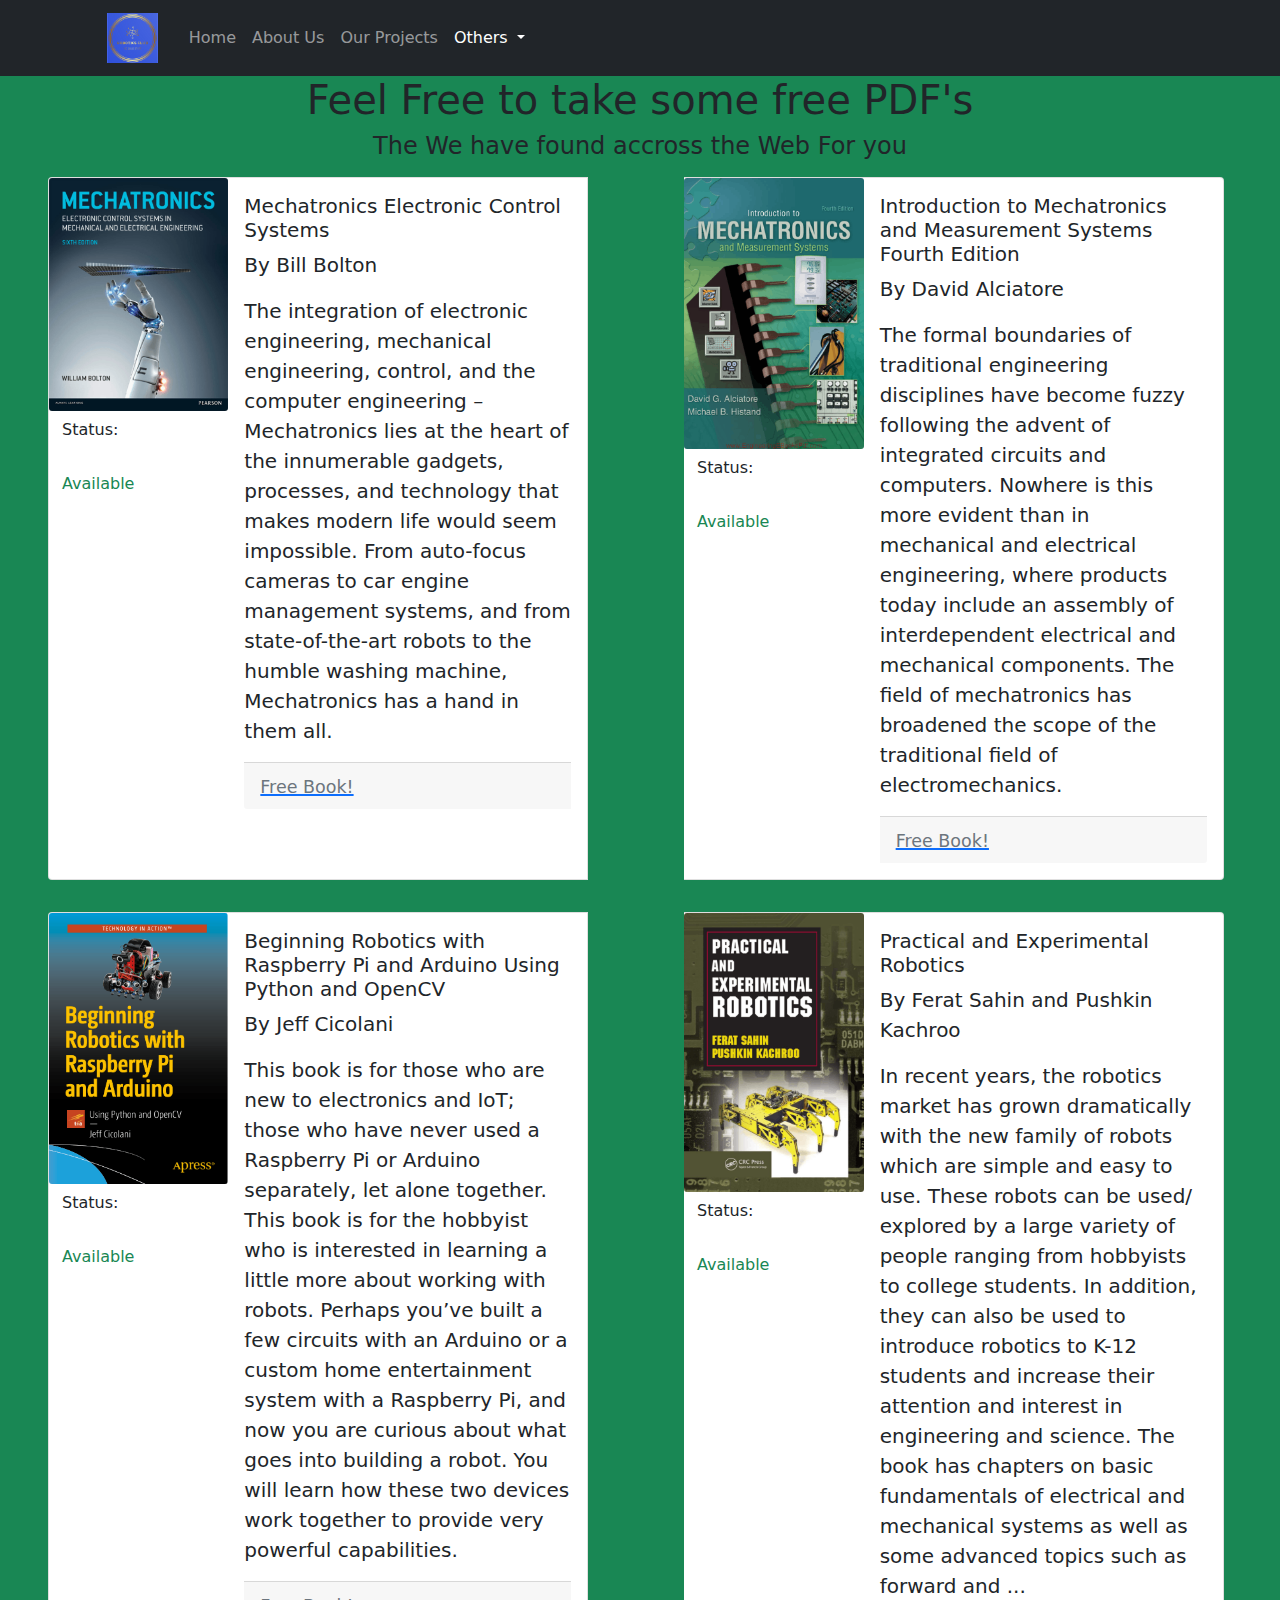
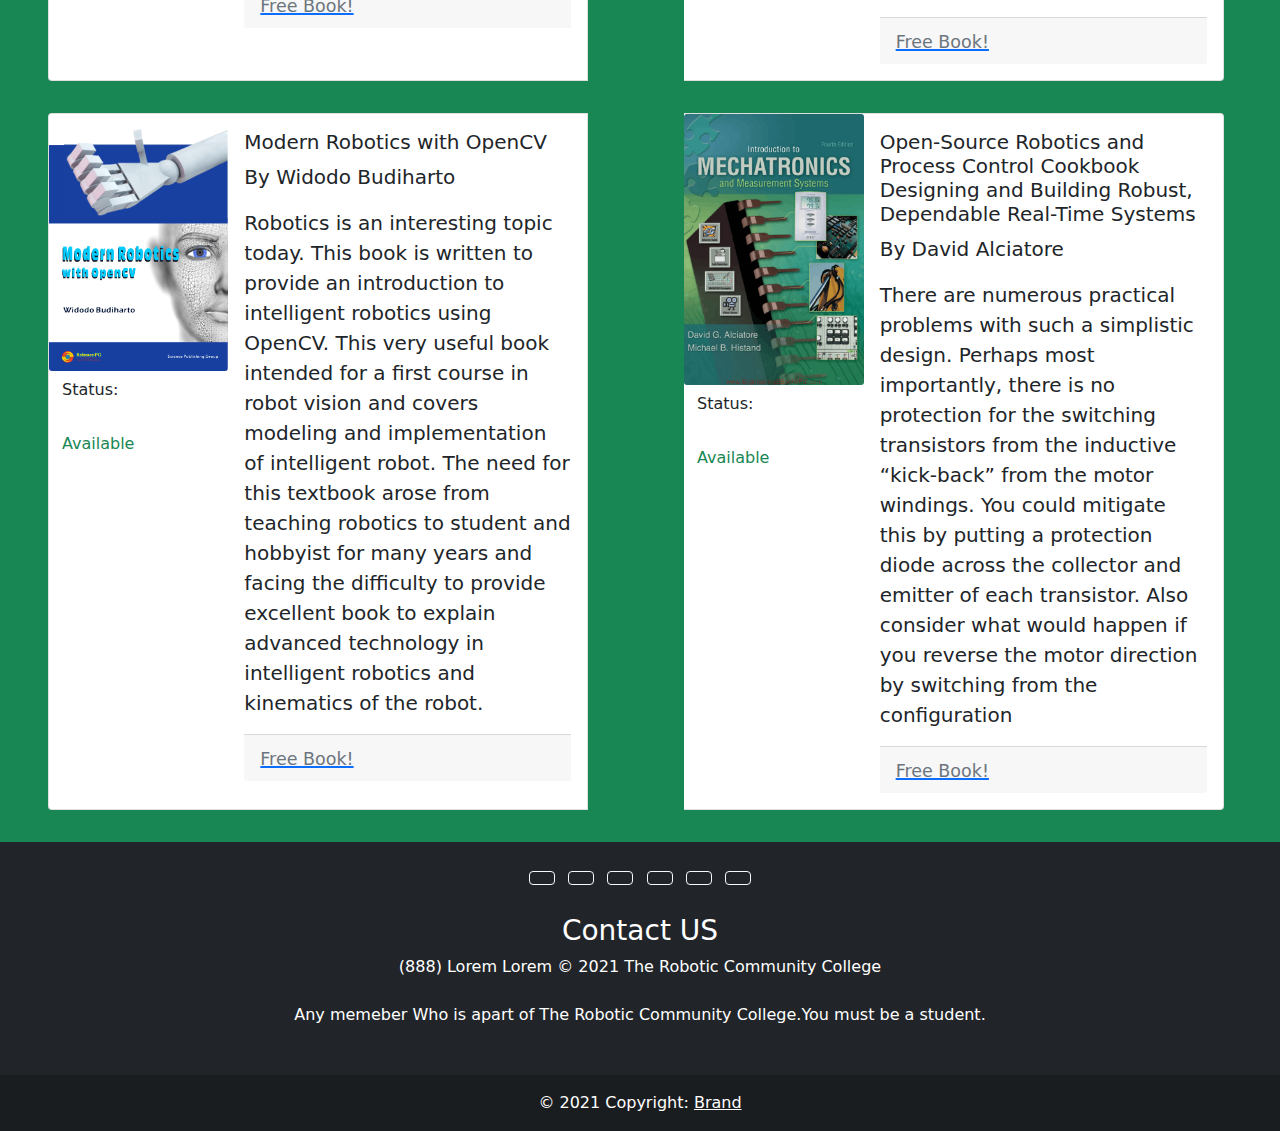
<file: FreeBooks.html>
<!DOCTYPE html>
<html lang="en">
<head>
    <meta charset="UTF-8">
    <meta name="viewport" content="width=device-width, initial-scale=1.0">
    <title>Free Books</title>
    <link rel="stylesheet" href="https://use.fontawesome.com/releases/v5.15.1/css/all.css" integrity="sha384-vp86vTRFVJgpjF9jiIGPEEqYqlDwgyBgEF109VFjmqGmIY/Y4HV4d3Gp2irVfcrp" crossorigin="anonymous">
    <link rel="stylesheet" href="css/bootstrap.css">
    
    <link rel="icon" href="https://my.ivytech.edu/ivy-luminis-theme/images/favicon.ico" class="tree-icon">
    
</head>
<body  class="pbgc">
  <nav class="navbar navbar-expand-lg navbar-dark bg-dark">
    
    <a class="navbar-brand offset-1">
      <img src="img/Robotics clubheaderImg.png"></img>
    </a>
    <button class="navbar-toggler" type="button" data-toggle="collapse" data-target="#navbarSupportedContent" aria-controls="navbarSupportedContent" aria-expanded="false" aria-label="Toggle navigation">
      <span class="navbar-toggler-icon">
      </span>
    </button>
    <div class="collapse navbar-collapse" id="navbarSupportedContent">
      <ul class="navbar-nav E mb-2 mb-lg-0">
        <li class="nav-item">
          <a class="nav-link  " aria-current="page" href="index.html">Home</a>
        </li>
        <li class="nav-item">
          <a class="nav-link" href="Aboutus.html">About Us</a>
        </li>
        <li class="nav-item">
          <a class="nav-link " href="ProjectSample.html">Our Projects</a>
        </li>
        <li class="nav-item dropdown">
                <a class="nav-link dropdown-toggle active" href="#" id="navbarScrollingDropdown" role="button" data-bs-toggle="dropdown" aria-expanded="false">
                  Others
                </a>
                <ul class="dropdown-menu" aria-labelledby="navbarScrollingDropdown">
                  <li><a class="dropdown-item" href="FreeBooks.html">FreeBook PDF's!</a></li>
                  
                  
                  </ul>
        </li>
        

        
      </ul>
    </div>
  
</nav>
      <!--End of Nav -->
      <section class="text-md-center mx-1">
    <h1 class="text-dark">Feel Free to take some free PDF's</h1>
    <h4 class="text-dark">The We have found accross the Web For you</h4>
    </section>
    <div class="card-group my-3 ">
        <div class="card mb-3 mx-5" style="max-width: 540px;">
            <div class="row g-0">
                <div class="col-md-4">
                    <img class="card-img " src="img/FreeBookPDFIMG1.png" alt="...">
                    <p class="card-text  btn">Status:<p class="text-success btn">Available</p> </p>
                    
                </div>
                <div class="col-md-8 fs-5">
                    <div class="card-body">
                    <h5 class="card-title">Mechatronics Electronic Control Systems</h5>
                    <blockquote class="card-text">By Bill Bolton</blockquote>
                    <p class="card-text"><small></small>The integration of electronic engineering, mechanical engineering, control, and the computer engineering – Mechatronics lies at the heart of the innumerable gadgets, processes, and technology that makes modern life would seem impossible. From auto-focus cameras to car engine management systems, and from state-of-the-art robots to the humble washing machine, Mechatronics has a hand in them all.</p>
                    <p class="card-text card-footer"><a href="https://www.engineeringbookspdf.com/download/?file=11584"><small class="text-muted">Free Book!</small></a>
                    </div>
                </div>
            </div>
        </div>
        <div class="card mb-3  mx-5" style="max-width: 540px;">
            <div class="row g-0">
                <div class="col-md-4">
                    <img class="card-img " src="img/FreeBookPDFIMG2.png" alt="...">
                    <p class="card-text  btn">Status:<p class="text-success btn">Available</p> </p>
                </div>
                <div class="col-md-8 fs-5">
                    <div class="card-body">
                    <h5 class="card-title">Introduction to Mechatronics and Measurement Systems Fourth Edition</h5>
                    <blockquote class="card-text">By David Alciatore</blockquote>
                    <p class="card-text"><small></small>The formal boundaries of traditional engineering disciplines have become fuzzy following the advent of integrated circuits and computers. Nowhere is this more evident than in mechanical and electrical engineering, where products today include
                        an assembly of interdependent electrical and mechanical components. The field of
                        mechatronics has broadened the scope of the traditional field of electromechanics.
                    </p>
                    <p class="card-text card-footer"><a href="https://www.engineeringbookspdf.com/download/?file=7975"><small class="text-muted">Free Book!</small></a>
                    
                
                    </div>
                </div>
                </div>
            </div>
    </div>
    
    <div class="card-group my-3   ">
        <div class="card mb-3  mx-5" style="max-width: 540px;">
            <div class="row g-0">
              <div class="col-md-4">
                <img class="card-img " src="img/FreeBookPDFIMG3.png" alt="...">
                <p class="card-text  btn">Status:<p class="text-success btn">Available</p> </p>
              </div>
                <div class="col-md-8 fs-5">
                    <div class="card-body">
                    <h5 class="card-title">Beginning Robotics with Raspberry Pi and Arduino Using Python and OpenCV </h5>
                    <blockquote class="card-text">By Jeff Cicolani</blockquote>
                    <p class="card-text">This book is for those who are new to electronics and IoT; those who have
                        never used a Raspberry Pi or Arduino separately, let alone together.
                        This book is for the hobbyist who is interested in learning a little more
                        about working with robots. Perhaps you’ve built a few circuits with an
                        Arduino or a custom home entertainment system with a Raspberry Pi, and
                        now you are curious about what goes into building a robot. You will learn
                        how these two devices work together to provide very powerful capabilities.
                        
                    </p>
                    <p class="card-text card-footer"><a href="https://www.engineeringbookspdf.com/download/?file=12654"><small class="text-muted">Free Book!</small></a>
                    
                
                    </div>
                </div>
              </div>
            </div>
            <div class="card mb-3  mx-5" style="max-width: 540px;">
                <div class="row g-0">
                  <div class="col-md-4">
                    <img class="card-img " src="img/FreeBookPDFIMG4.png" alt="...">
                    <p class="card-text  btn">Status:<p class="text-success btn">Available</p> </p>
                  </div>
                  <div class="col-md-8 fs-5">
                    <div class="card-body">
                      <h5 class="card-title">Practical and Experimental Robotics</h5>
                      <blockquote class="card-text">By Ferat Sahin and Pushkin Kachroo</blockquote>
                      <p class="card-text"><small></small>In recent years, the robotics market has grown dramatically with the new
                        family of robots which are simple and easy to use. These robots can be
                        used/ explored by a large variety of people ranging from hobbyists to college
                        students. In addition, they can also be used to introduce robotics to K-12
                        students and increase their attention and interest in engineering and science.
                        The book has chapters on basic fundamentals of electrical and mechanical systems as well as some advanced topics such as forward and ...
                       
                     </p>
                      <p class="card-text card-footer"><a href="https://www.engineeringbookspdf.com/download/?file=13708"><small class="text-muted">Free Book!</small></a>
                       
                
                    </div>
                  </div>
                  </div>
                </div>
    </div>
    <div class="card-group my-3 ">
        <div class="card mb-3  mx-5" style="max-width: 540px;">
            <div class="row g-0">
              <div class="col-md-4">
                <img class="card-img " src="img/FreeBookPDFIMG5.png" alt="...">
                <p class="card-text  btn">Status:<p class="text-success btn">Available</p> </p>
              </div>
              <div class="col-md-8 fs-5">
                <div class="card-body">
                  <h5 class="card-title">Modern Robotics with OpenCV</h5>
                  <blockquote class="card-text">By Widodo Budiharto</blockquote>
                  <p class="card-text"><small></small>Robotics is an interesting topic today. This book is written to provide an
                    introduction to intelligent robotics using OpenCV. This very useful book
                    intended for a first course in robot vision and covers modeling and
                    implementation of intelligent robot. The need for this textbook arose from
                    teaching robotics to student and hobbyist for many years and facing the
                    difficulty to provide excellent book to explain advanced technology in
                    intelligent robotics and kinematics of the robot. </p>
                  <p class="card-text card-footer"><a href="https://www.engineeringbookspdf.com/download/?file=13283"><small class="text-muted">Free Book!</small></a>
                   
            
                </div>
              </div>
              </div>
            </div>
            <div class="card mb-3  mx-5" style="max-width: 540px;">
                <div class="row g-0">
                  <div class="col-md-4">
                    <img class="card-img " src="img//FreeBookPDFIMG2.png" alt="...">
                    <p class="card-text  btn">Status:<p class="text-success btn">Available</p> </p>
                  </div>
                  <div class="col-md-8 fs-5">
                    <div class="card-body">
                      <h5 class="card-title">Open-Source Robotics and Process Control Cookbook Designing and Building Robust, Dependable Real-Time Systems</h5>
                      <blockquote class="card-text">By David Alciatore</blockquote>
                      <p class="card-text"><small></small>There are numerous practical problems with such a simplistic design. Perhaps
                        most importantly, there is no protection for the switching transistors from the inductive “kick-back” from the motor windings. You could mitigate this by putting a
                        protection diode across the collector and emitter of each transistor. Also consider
                        what would happen if you reverse the motor direction by switching from the configuration </p>
                      <p class="card-text card-footer"><a href="https://www.engineeringbookspdf.com/download/?file=12489"><small class="text-muted">Free Book!</small></a>
                       
                
                    </div>
                  </div>
                  </div>
                </div>

      </div>

      
      
      <!---->
      <!-- Footer -->
      <footer class="bg-dark text-center text-white">
        <!-- Grid container -->
        <div class="container p-4">
          <!-- Section: Social media -->
          <section class="mb-4">
            <!-- Facebook -->
            <a class="btn btn-outline-light btn-floating m-1" href="https://www.facebook.com" role="button"
              ><i class="fab fa-facebook-f"></i
            ></a>
      
            <!-- Twitter -->
            <a class="btn btn-outline-light btn-floating m-1" href="https://twitter.com" title="Twitter">
              <i class="fab fa-twitter"></i
            ></a>
      
            <!-- Google -->
            <a class="btn btn-outline-light btn-floating m-1" href="#!" role="button"
              ><i class="fab fa-google"></i
            ></a>
      
            <!-- Instagram -->
            <a class="btn btn-outline-light btn-floating m-1" href="https://instagram.com" role="button"
              ><i class="fab fa-instagram"></i
            ></a>
      
            <!-- Linkedin -->
            <a class="btn btn-outline-light btn-floating m-1" href="https://www.linkedin.com" role="button"
              ><i class="fab fa-linkedin-in"></i
            ></a>
      
            <!-- yOUTUBE -->
            <a class="btn btn-outline-light btn-floating m-1" href="https://www.youtube.com" role="button"
              ><i class="fab fa-youtube-square"></i
            ></a>
          </section>
          <!-- Section: Social media -->
      
          
      
      
      
      
          <!-- Section: Text -->
          
          <section class="mb-4">
            <h3>Contact US</h3>
            (888) Lorem Lorem © 2021 The Robotic Community College
          </section>
          <section class="mb-4">
            <p class="Footer-text">
              Any memeber Who is apart of The Robotic Community College.You must be a student.
            </p>
          </section>
          <!-- Section: Text -->
      
          <!-- Section: Links -->
          
          <!-- Section: Links -->
        </div>
        <!-- Grid container -->
      
        <!-- Copyright -->
      
        <div class="text-center p-3" style="background-color: rgba(0, 0, 0, 0.2);">
          © 2021 Copyright:
          <a class="text-white" href="https://www.google.com/">Brand</a>
        </div>
        
        
        <!-- Copyright -->
      </footer>
<!-- Footer -->
<script src="js/app.js"></script>
<script src="js/bootstrap.js"></script>
<script src="https://code.jquery.com/jquery-3.2.1.slim.min.js" integrity="sha384-KJ3o2DKtIkvYIK3UENzmM7KCkRr/rE9/Qpg6aAZGJwFDMVNA/GpGFF93hXpG5KkN" crossorigin="anonymous"></script>
<script src="https://cdnjs.cloudflare.com/ajax/libs/popper.js/1.12.9/umd/popper.min.js" integrity="sha384-ApNbgh9B+Y1QKtv3Rn7W3mgPxhU9K/ScQsAP7hUibX39j7fakFPskvXusvfa0b4Q" crossorigin="anonymous"></script>
<script src="https://maxcdn.bootstrapcdn.com/bootstrap/4.0.0/js/bootstrap.min.js" integrity="sha384-JZR6Spejh4U02d8jOt6vLEHfe/JQGiRRSQQxSfFWpi1MquVdAyjUar5+76PVCmYl" crossorigin="anonymous"></script></body>
</body>
</html>
</file>
